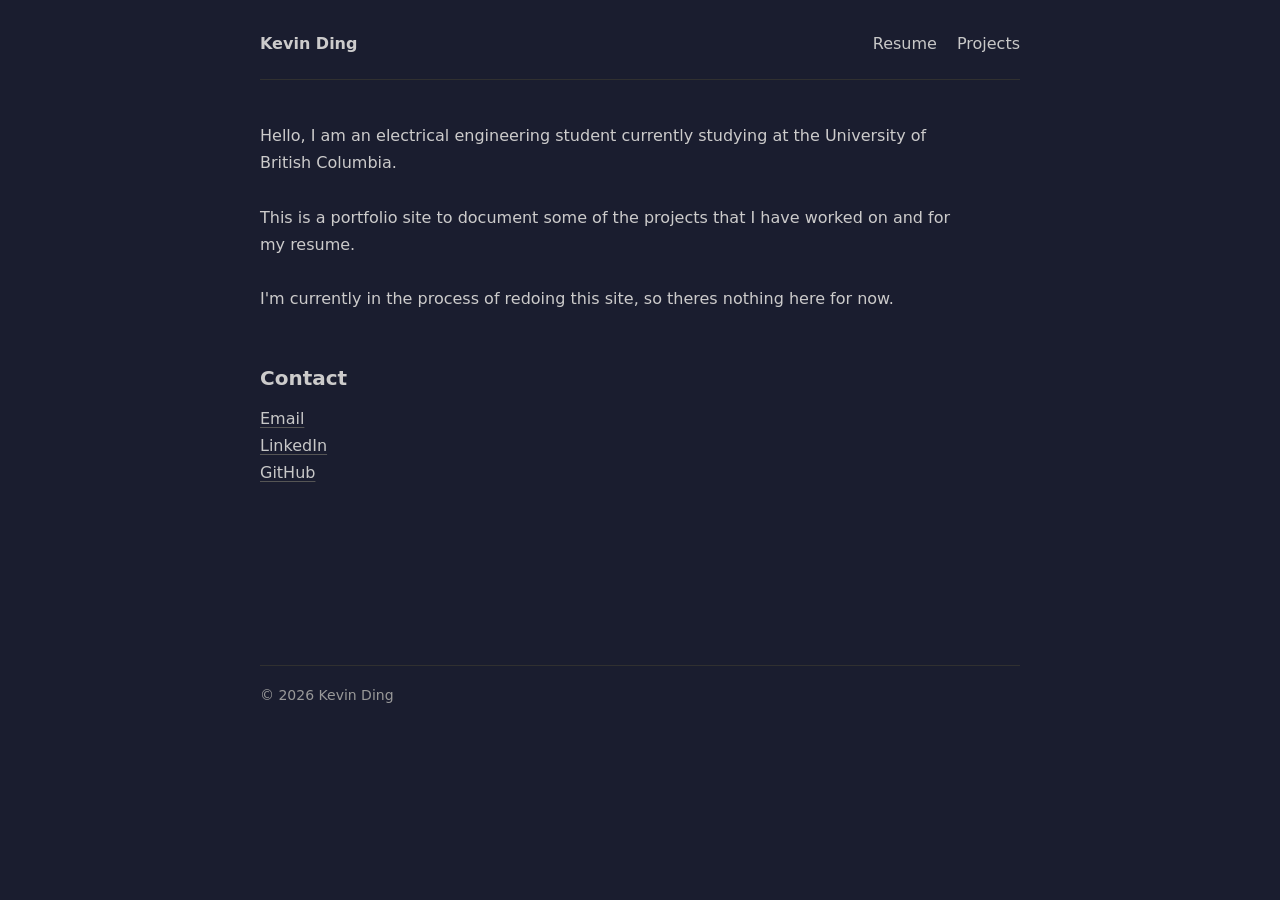
<file: index.html>
<!doctype html>
<html lang="en">
<head>
  <meta charset="utf-8">
  <meta name="viewport" content="width=device-width, initial-scale=1">
  <meta name="description" content="A personal portfolio website.">
  <title>Kevin Ding | Home</title>
  <link rel="stylesheet" href="styles.css">
</head>
<body>
  <div class="site">
    <header class="site-header">
      <a class="site-title" href="index.html">Kevin Ding</a>

      <nav class="site-nav" aria-label="Main navigation">
        <a href="resume.html">Resume</a>
        <a href="projects.html">Projects</a>
      </nav>
    </header>

    <main class="content">
      <section id="about">
        <p>
          Hello, I am an electrical engineering student currently studying at the University of British Columbia.
          <br>
          <br>
           This is a portfolio site to document some of the projects that I have worked on and for my resume.
           <br>
           <br>
           I'm currently in the process of redoing this site, so theres nothing here for now.
        </p>
      </section>

      <section id="contact">
        <h2>Contact</h2>
        <p>
          <a href="mailto:dingk3608@gmail.com">Email</a>
          <br>
          <a href="https://www.linkedin.com/in/dingk/" target="_blank" rel="noopener noreferrer"> LinkedIn</a>
          <br>
          <a href="https://github.com/dinglebergle" target="_blank" rel="noopener noreferrer"> GitHub</a>
        
      </p>
      </section>
    </main>

    <footer class="site-footer">
      <p>© 2026 Kevin Ding</p>
    </footer>
  </div>
</body>
</html>
</file>
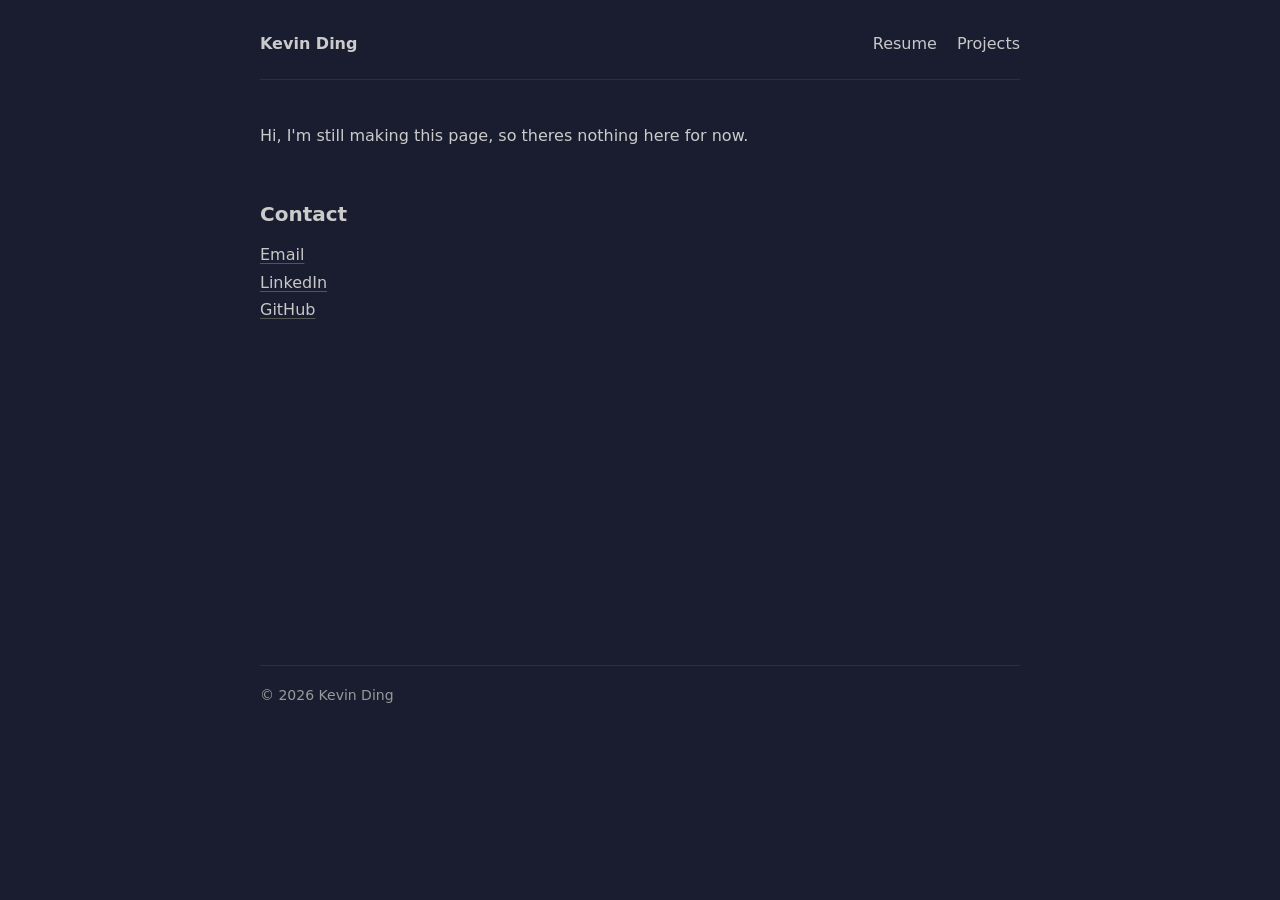
<file: projects.html>
<!doctype html>
<html lang="en">
<head>
  <meta charset="utf-8">
  <meta name="viewport" content="width=device-width, initial-scale=1">
  <meta name="description" content="A personal portfolio website.">
  <title>Kevin Ding | Projects</title>
  <link rel="stylesheet" href="styles.css">
</head>
<body>
  <div class="site">
    <header class="site-header">
      <a class="site-title" href="index.html">Kevin Ding</a>

      <nav class="site-nav" aria-label="Main navigation">
        <a href="resume.html">Resume</a>
        <a href="projects.html">Projects</a>
      </nav>
    </header>

    <main class="content">
      <section id="Project1">
        <p>
          Hi, I'm still making this page, so theres nothing here for now.
        </p>
      </section>

      <section id="contact">
        <h2>Contact</h2>
        <p>
          <a href="mailto:dingk3608@gmail.com">Email</a>
          <br>
          <a href="https://www.linkedin.com/in/dingk/" target="_blank" rel="noopener noreferrer"> LinkedIn</a>
          <br>
          <a href="https://github.com/dinglebergle" target="_blank" rel="noopener noreferrer"> GitHub</a>
        
      </p>
      </section>
    </main>

    <footer class="site-footer">
      <p>© 2026 Kevin Ding</p>
    </footer>
  </div>
</body>
</html>
</file>
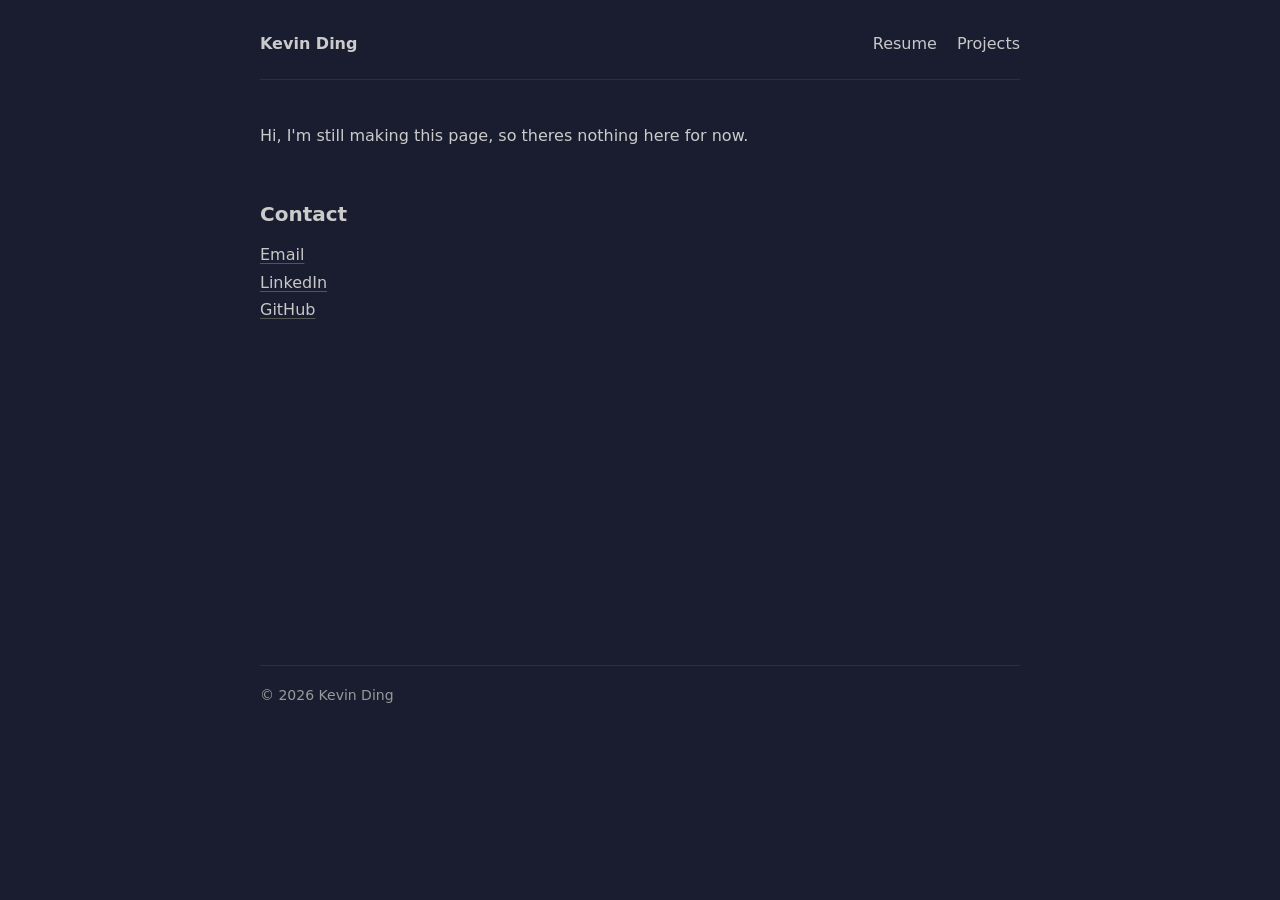
<file: resume.html>
<!doctype html>
<html lang="en">
<head>
  <meta charset="utf-8">
  <meta name="viewport" content="width=device-width, initial-scale=1">
  <meta name="description" content="A personal portfolio website.">
  <title>Kevin Ding | Resume</title>
  <link rel="stylesheet" href="styles.css">
</head>
<body>
  <div class="site">
    <header class="site-header">
      <a class="site-title" href="index.html">Kevin Ding</a>

      <nav class="site-nav" aria-label="Main navigation">
        <a href="resume.html">Resume</a>
        <a href="projects.html">Projects</a>
      </nav>
    </header>

    <main class="content">
      <section id="resume">
        <p>
          Hi, I'm still making this page, so theres nothing here for now.
        </p>
      </section>

      <section id="contact">
        <h2>Contact</h2>
        <p>
          <a href="mailto:dingk3608@gmail.com">Email</a>
          <br>
          <a href="https://www.linkedin.com/in/dingk/" target="_blank" rel="noopener noreferrer"> LinkedIn</a>
          <br>
          <a href="https://github.com/dinglebergle" target="_blank" rel="noopener noreferrer"> GitHub</a>
        
      </p>
      </section>
    </main>

    <footer class="site-footer">
      <p>© 2026 Kevin Ding</p>
    </footer>
  </div>
</body>
</html>
</file>
<file: styles.css>
/* Minimal, dark-by-default portfolio theme */

:root {
  color-scheme: dark;
  --background: #1a1d2f;
  --surface: #1d1a2f;
  --text: #cccbcb;
  --muted: #999999;
  --link: #c8c8c8;
  --link-hover: #ffffff;
  --border: #303030;

  --page-width: 760px;
  --page-gutter: 28px;
}

* {
  box-sizing: border-box;
}

html {
  scroll-behavior: smooth;
}

body {
  margin: 0;
  background: var(--background);
  color: var(--text);
  font-family: system-ui, -apple-system, BlinkMacSystemFont, "Segoe UI",
    sans-serif;
  font-size: 16px;
  line-height: 1.7;
}

.site {
  width: min(var(--page-width), calc(100% - 2 * var(--page-gutter)));
  margin: 0 auto;
}

.site-header {
  display: flex;
  align-items: baseline;
  justify-content: space-between;
  gap: 24px;
  padding: 30px 0 22px;
  border-bottom: 1px solid var(--border);
}

.site-title {
  color: var(--text);
  font-size: 1rem;
  font-weight: 600;
  text-decoration: none;
  white-space: nowrap;
}

.site-nav {
  display: flex;
  flex-wrap: wrap;
  justify-content: flex-end;
  gap: 20px;
}

.site-nav a,
.content a {
  color: var(--link);
  text-decoration: underline;
  text-decoration-color: #555555;
  text-underline-offset: 3px;
}

.site-nav a {
  text-decoration: none;
}

.site-nav a:hover,
.content a:hover {
  color: var(--link-hover);
  text-decoration-color: currentColor;
}

.content {
  min-height: 65vh;
  padding: 42px 0 64px;
}

section {
  margin: 0 0 52px;
  scroll-margin-top: 24px;
}

h1,
h2,
h3 {
  margin: 0 0 14px;
  color: var(--text);
  font-weight: 600;
  line-height: 1.3;
}

h1 {
  font-size: 1.65rem;
}

h2 {
  font-size: 1.25rem;
}

h3 {
  font-size: 1.05rem;
}

p {
  max-width: 68ch;
  margin: 0 0 16px;
}

ul,
ol {
  padding-left: 1.4rem;
}

li {
  margin: 6px 0;
}

.site-footer {
  padding: 18px 0 30px;
  border-top: 1px solid var(--border);
  color: var(--muted);
  font-size: 0.875rem;
}

.site-footer p {
  margin: 0;
}

@media (max-width: 520px) {
  .site-header {
    align-items: flex-start;
    flex-direction: column;
    gap: 12px;
  }

  .site-nav {
    justify-content: flex-start;
    gap: 16px;
  }

  .content {
    padding-top: 32px;
  }
}
</file>
